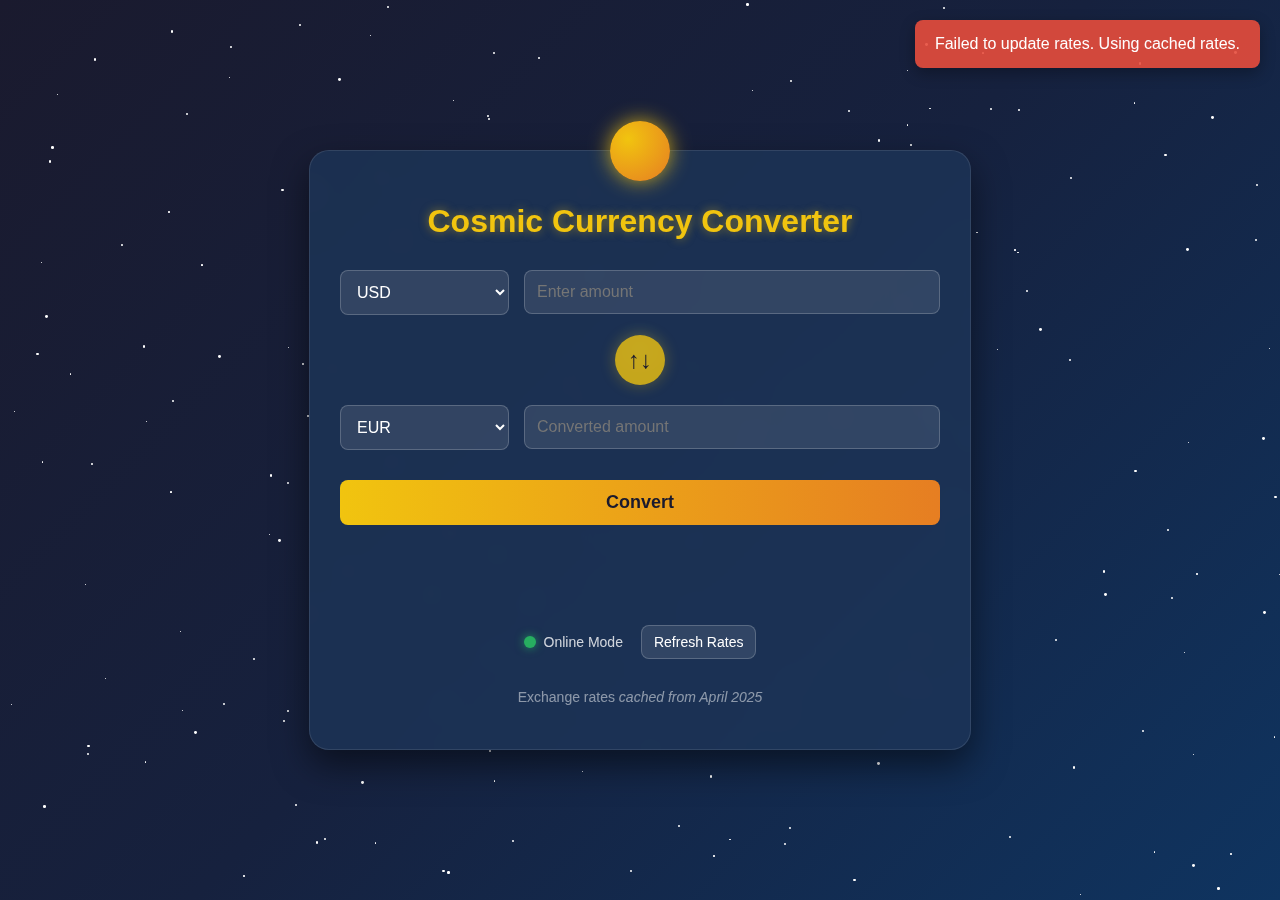
<file: Offline and online Currancy Converter/index.html>
<!DOCTYPE html>
<html lang="en">
<head>
    <meta charset="UTF-8">
    <meta name="viewport" content="width=device-width, initial-scale=1.0">
    <title>Cosmic Currency Converter</title>
    <style>
        body {
            font-family: 'Arial', sans-serif;
            margin: 0;
            padding: 0;
            background: linear-gradient(135deg, #1a1a2e, #16213e, #0f3460);
            color: #e6e6e6;
            height: 100vh;
            overflow: hidden;
            display: flex;
            justify-content: center;
            align-items: center;
        }
        
        .stars {
            position: absolute;
            width: 100%;
            height: 100%;
            z-index: 0;
        }
        
        .star {
            position: absolute;
            background-color: white;
            border-radius: 50%;
            animation: twinkle 5s infinite;
        }
        
        @keyframes twinkle {
            0% { opacity: 0.2; }
            50% { opacity: 1; }
            100% { opacity: 0.2; }
        }
        
        .container {
            position: relative;
            z-index: 1;
            background-color: rgba(29, 53, 87, 0.8);
            border-radius: 20px;
            padding: 30px;
            box-shadow: 0 15px 35px rgba(0, 0, 0, 0.5);
            width: 90%;
            max-width: 600px;
            backdrop-filter: blur(10px);
            border: 1px solid rgba(255, 255, 255, 0.1);
        }
        
        h1 {
            text-align: center;
            margin-bottom: 30px;
            color: #f1c40f;
            text-shadow: 0 0 10px rgba(241, 196, 15, 0.5);
        }
        
        .planet {
            width: 60px;
            height: 60px;
            border-radius: 50%;
            position: absolute;
            top: -30px;
            left: 50%;
            transform: translateX(-50%);
            background: radial-gradient(circle at 30% 30%, #f1c40f, #e67e22);
            box-shadow: 0 0 20px rgba(241, 196, 15, 0.8);
        }
        
        .converter-box {
            display: flex;
            flex-direction: column;
            gap: 20px;
        }
        
        .currency-row {
            display: flex;
            align-items: center;
            gap: 15px;
        }
        
        select, input {
            background-color: rgba(255, 255, 255, 0.1);
            border: 1px solid rgba(255, 255, 255, 0.2);
            border-radius: 8px;
            color: white;
            padding: 12px;
            font-size: 16px;
            width: 70%;
            transition: all 0.3s ease;
        }
        
        select {
            width: 30%;
            cursor: pointer;
        }
        
        select:focus, input:focus {
            outline: none;
            box-shadow: 0 0 10px rgba(241, 196, 15, 0.5);
            border-color: #f1c40f;
        }
        
        .swap-btn {
            background-color: rgba(241, 196, 15, 0.8);
            border: none;
            border-radius: 50%;
            width: 50px;
            height: 50px;
            display: flex;
            justify-content: center;
            align-items: center;
            align-self: center;
            cursor: pointer;
            transition: all 0.3s ease;
            box-shadow: 0 0 15px rgba(241, 196, 15, 0.3);
        }
        
        .swap-btn:hover {
            transform: scale(1.1) rotate(180deg);
            background-color: #f1c40f;
        }
        
        .swap-icon {
            font-size: 24px;
            color: #1a1a2e;
        }
        
        .convert-btn {
            background: linear-gradient(to right, #f1c40f, #e67e22);
            border: none;
            border-radius: 8px;
            color: #1a1a2e;
            padding: 12px;
            font-size: 18px;
            font-weight: bold;
            cursor: pointer;
            transition: all 0.3s ease;
            margin-top: 10px;
        }
        
        .convert-btn:hover {
            transform: translateY(-5px);
            box-shadow: 0 10px 20px rgba(241, 196, 15, 0.3);
        }
        
        .result {
            text-align: center;
            margin-top: 20px;
            font-size: 20px;
            min-height: 30px;
            color: #f1c40f;
        }
        
        .orbit {
            position: absolute;
            width: 200px;
            height: 200px;
            border: 1px dashed rgba(255, 255, 255, 0.2);
            border-radius: 50%;
            top: 50%;
            left: 50%;
            transform: translate(-50%, -50%);
            animation: rotate 60s linear infinite;
        }
        
        .mini-planet {
            position: absolute;
            width: 20px;
            height: 20px;
            border-radius: 50%;
            background: radial-gradient(circle at 30% 30%, #3498db, #2980b9);
            top: -10px;
            left: 50%;
            transform: translateX(-50%);
            box-shadow: 0 0 10px rgba(52, 152, 219, 0.5);
            animation: orbit-rotate 15s linear infinite;
        }
        
        @keyframes rotate {
            0% { transform: translate(-50%, -50%) rotate(0deg); }
            100% { transform: translate(-50%, -50%) rotate(360deg); }
        }
        
        @keyframes orbit-rotate {
            0% { transform: translateX(-50%) rotate(0deg); }
            100% { transform: translateX(-50%) rotate(360deg); }
        }
        
        .footer {
            text-align: center;
            margin-top: 30px;
            font-size: 14px;
            color: rgba(255, 255, 255, 0.5);
        }
        
        .status-indicator {
            display: flex;
            align-items: center;
            justify-content: center;
            gap: 8px;
            margin-top: 10px;
        }
        
        .indicator {
            width: 12px;
            height: 12px;
            border-radius: 50%;
            background-color: #e74c3c;
            box-shadow: 0 0 10px rgba(231, 76, 60, 0.8);
            transition: all 0.5s ease;
        }
        
        .online .indicator {
            background-color: #27ae60;
            box-shadow: 0 0 10px rgba(39, 174, 96, 0.8);
        }
        
        .mode-text {
            font-size: 14px;
            color: rgba(255, 255, 255, 0.8);
        }
        
        .refresh-rates-btn {
            background-color: rgba(255, 255, 255, 0.1);
            border: 1px solid rgba(255, 255, 255, 0.2);
            border-radius: 8px;
            color: white;
            padding: 8px 12px;
            font-size: 14px;
            cursor: pointer;
            transition: all 0.3s ease;
            margin-left: 10px;
            display: none;
        }
        
        .online .refresh-rates-btn {
            display: inline-block;
        }
        
        .refresh-rates-btn:hover {
            background-color: rgba(255, 255, 255, 0.2);
        }
        
        .notification {
            position: fixed;
            top: 20px;
            right: 20px;
            background-color: rgba(39, 174, 96, 0.9);
            color: white;
            padding: 15px 20px;
            border-radius: 8px;
            box-shadow: 0 5px 15px rgba(0, 0, 0, 0.3);
            transform: translateX(200%);
            transition: transform 0.3s ease;
            z-index: 100;
        }
        
        .notification.show {
            transform: translateX(0);
        }
        
        .notification.error {
            background-color: rgba(231, 76, 60, 0.9);
        }
        
        @keyframes fadeIn {
            from { opacity: 0; transform: translateY(-10px); }
            to { opacity: 1; transform: translateY(0); }
        }
        
        #last-updated {
            font-style: italic;
        }
    </style>
</head>
<body>
    <div class="stars" id="stars"></div>
    <div class="notification" id="notification">Rates updated successfully!</div>
    
    <div class="orbit">
        <div class="mini-planet"></div>
    </div>
    
    <div class="container">
        <div class="planet"></div>
        <h1>Cosmic Currency Converter</h1>
        
        <div class="converter-box">
            <div class="currency-row">
                <select id="from-currency">
                    <option value="USD">USD</option>
                    <option value="EUR">EUR</option>
                    <option value="GBP">GBP</option>
                    <option value="JPY">JPY</option>
                    <option value="CAD">CAD</option>
                    <option value="AUD">AUD</option>
                    <option value="CHF">CHF</option>
                    <option value="CNY">CNY</option>
                    <option value="INR">INR</option>
                    <option value="BRL">BRL</option>
                </select>
                <input type="number" id="amount" placeholder="Enter amount" min="0">
            </div>
            
            <button class="swap-btn" id="swap-btn">
                <span class="swap-icon">↑↓</span>
            </button>
            
            <div class="currency-row">
                <select id="to-currency">
                    <option value="EUR">EUR</option>
                    <option value="USD">USD</option>
                    <option value="GBP">GBP</option>
                    <option value="JPY">JPY</option>
                    <option value="CAD">CAD</option>
                    <option value="AUD">AUD</option>
                    <option value="CHF">CHF</option>
                    <option value="CNY">CNY</option>
                    <option value="INR">INR</option>
                    <option value="BRL">BRL</option>
                </select>
                <input type="text" id="result-input" placeholder="Converted amount" readonly>
            </div>
            
            <button class="convert-btn" id="convert-btn">Convert</button>
            
            <div class="result" id="result-text"></div>
            
            <div class="status-indicator" id="status-container">
                <div class="indicator" id="status-indicator"></div>
                <span class="mode-text" id="status-text">Offline Mode</span>
                <button class="refresh-rates-btn" id="refresh-rates-btn">Refresh Rates</button>
            </div>
        </div>
        
        <div class="footer">
            <p>Exchange rates <span id="last-updated">cached from April 2025</span></p>
        </div>
    </div>

    <script>
        // Create stars in the background
        function createStars() {
            const stars = document.getElementById('stars');
            const starCount = 200;
            
            for (let i = 0; i < starCount; i++) {
                const star = document.createElement('div');
                star.classList.add('star');
                
                // Random size between 1 and 3 pixels
                const size = Math.random() * 2 + 1;
                star.style.width = `${size}px`;
                star.style.height = `${size}px`;
                
                // Random position
                star.style.left = `${Math.random() * 100}%`;
                star.style.top = `${Math.random() * 100}%`;
                
                // Random animation delay
                star.style.animationDelay = `${Math.random() * 5}s`;
                
                stars.appendChild(star);
            }
        }
        
        // Fallback exchange rates (in case offline or API fails)
        const fallbackRates = {
            USD: {
                EUR: 0.92,
                GBP: 0.79,
                JPY: 112.50,
                CAD: 1.35,
                AUD: 1.50,
                CHF: 0.89,
                CNY: 7.15,
                INR: 74.20,
                BRL: 5.05
            },
            EUR: {
                USD: 1.09,
                GBP: 0.86,
                JPY: 122.30,
                CAD: 1.47,
                AUD: 1.63,
                CHF: 0.97,
                CNY: 7.78,
                INR: 80.70,
                BRL: 5.50
            },
            GBP: {
                USD: 1.27,
                EUR: 1.17,
                JPY: 142.90,
                CAD: 1.71,
                AUD: 1.90,
                CHF: 1.13,
                CNY: 9.07,
                INR: 94.20,
                BRL: 6.41
            },
            JPY: {
                USD: 0.0089,
                EUR: 0.0082,
                GBP: 0.0070,
                CAD: 0.012,
                AUD: 0.013,
                CHF: 0.0079,
                CNY: 0.063,
                INR: 0.66,
                BRL: 0.045
            },
            CAD: {
                USD: 0.74,
                EUR: 0.68,
                GBP: 0.58,
                JPY: 83.25,
                AUD: 1.11,
                CHF: 0.66,
                CNY: 5.30,
                INR: 54.96,
                BRL: 3.74
            },
            AUD: {
                USD: 0.67,
                EUR: 0.61,
                GBP: 0.53,
                JPY: 75.00,
                CAD: 0.90,
                CHF: 0.59,
                CNY: 4.77,
                INR: 49.47,
                BRL: 3.37
            },
            CHF: {
                USD: 1.12,
                EUR: 1.03,
                GBP: 0.88,
                JPY: 126.40,
                CAD: 1.51,
                AUD: 1.68,
                CNY: 8.03,
                INR: 83.37,
                BRL: 5.67
            },
            CNY: {
                USD: 0.14,
                EUR: 0.13,
                GBP: 0.11,
                JPY: 15.75,
                CAD: 0.19,
                AUD: 0.21,
                CHF: 0.12,
                INR: 10.38,
                BRL: 0.71
            },
            INR: {
                USD: 0.0135,
                EUR: 0.0124,
                GBP: 0.0106,
                JPY: 1.52,
                CAD: 0.0182,
                AUD: 0.0202,
                CHF: 0.012,
                CNY: 0.096,
                BRL: 0.068
            },
            BRL: {
                USD: 0.198,
                EUR: 0.182,
                GBP: 0.156,
                JPY: 22.28,
                CAD: 0.267,
                AUD: 0.297,
                CHF: 0.176,
                CNY: 1.416,
                INR: 14.70
            }
        };
        
        // Current exchange rates
        let currentRates = {};
        let isOnline = false;
        let lastUpdated = "cached from April 2025";
        
        // Check online status and update UI
        function updateOnlineStatus() {
            isOnline = navigator.onLine;
            const statusContainer = document.getElementById('status-container');
            const statusText = document.getElementById('status-text');
            
            if (isOnline) {
                statusContainer.classList.add('online');
                statusText.textContent = 'Online Mode';
            } else {
                statusContainer.classList.remove('online');
                statusText.textContent = 'Offline Mode';
            }
        }
        
        // Show notification
        function showNotification(message, isError = false) {
            const notification = document.getElementById('notification');
            notification.textContent = message;
            
            if (isError) {
                notification.classList.add('error');
            } else {
                notification.classList.remove('error');
            }
            
            notification.classList.add('show');
            
            setTimeout(() => {
                notification.classList.remove('show');
            }, 3000);
        }
        
        // Fetch current exchange rates
        async function fetchExchangeRates() {
            if (!navigator.onLine) {
                showNotification("You're offline. Using cached rates.", true);
                return false;
            }
            
            try {
                // Using ExchangeRate-API for demonstration
                // Note: In a real application, you would need to sign up for an API key
                const response = await fetch('https://open.er-api.com/v6/latest/USD');
                const data = await response.json();
                
                if (data && data.rates) {
                    // Process the API response to match our expected format
                    const currencies = ['USD', 'EUR', 'GBP', 'JPY', 'CAD', 'AUD', 'CHF', 'CNY', 'INR', 'BRL'];
                    const processedRates = {};
                    
                    // For each base currency
                    currencies.forEach(baseCurrency => {
                        processedRates[baseCurrency] = {};
                        
                        // For each target currency
                        currencies.forEach(targetCurrency => {
                            if (baseCurrency !== targetCurrency) {
                                // Calculate cross-rate from USD rates
                                if (baseCurrency === 'USD') {
                                    processedRates[baseCurrency][targetCurrency] = data.rates[targetCurrency];
                                } else if (targetCurrency === 'USD') {
                                    processedRates[baseCurrency][targetCurrency] = 1 / data.rates[baseCurrency];
                                } else {
                                    processedRates[baseCurrency][targetCurrency] = 
                                        data.rates[targetCurrency] / data.rates[baseCurrency];
                                }
                            }
                        });
                    });
                    
                    currentRates = processedRates;
                    
                    // Update last updated time
                    const now = new Date();
                    lastUpdated = `updated on ${now.toLocaleDateString()} at ${now.toLocaleTimeString()}`;
                    document.getElementById('last-updated').textContent = lastUpdated;
                    
                    // Save to localStorage for offline use
                    localStorage.setItem('exchangeRates', JSON.stringify(currentRates));
                    localStorage.setItem('lastUpdated', lastUpdated);
                    
                    showNotification("Exchange rates updated successfully!");
                    return true;
                } else {
                    throw new Error("Invalid API response");
                }
            } catch (error) {
                console.error("Error fetching rates:", error);
                showNotification("Failed to update rates. Using cached rates.", true);
                return false;
            }
        }
        
        // Load rates from localStorage or fallback
        function loadSavedRates() {
            const savedRates = localStorage.getItem('exchangeRates');
            const savedLastUpdated = localStorage.getItem('lastUpdated');
            
            if (savedRates) {
                currentRates = JSON.parse(savedRates);
                if (savedLastUpdated) {
                    lastUpdated = savedLastUpdated;
                    document.getElementById('last-updated').textContent = lastUpdated;
                }
            } else {
                currentRates = fallbackRates;
            }
        }
        
        // Convert currencies
        function convertCurrency() {
            const fromCurrency = document.getElementById('from-currency').value;
            const toCurrency = document.getElementById('to-currency').value;
            const amount = parseFloat(document.getElementById('amount').value);
            
            if (isNaN(amount)) {
                document.getElementById('result-text').textContent = "Please enter a valid amount";
                document.getElementById('result-input').value = "";
                return;
            }
            
            let convertedAmount;
            
            if (fromCurrency === toCurrency) {
                convertedAmount = amount;
            } else {
                // Get exchange rate from current rates or fallback to default
                let rate;
                
                // First try currentRates
                if (currentRates[fromCurrency] && currentRates[fromCurrency][toCurrency] !== undefined) {
                    rate = currentRates[fromCurrency][toCurrency];
                } 
                // Then try fallbackRates
                else if (fallbackRates[fromCurrency] && fallbackRates[fromCurrency][toCurrency] !== undefined) {
                    rate = fallbackRates[fromCurrency][toCurrency];
                } 
                // If rate not found in either
                else {
                    document.getElementById('result-text').textContent = "Exchange rate not available";
                    document.getElementById('result-input').value = "";
                    return;
                }
                
                convertedAmount = amount * rate;
            }
            
            // Display with 2 decimal places (or more if needed for small currencies like JPY)
            const formattedAmount = convertedAmount.toFixed(2);
            document.getElementById('result-input').value = formattedAmount;
            
            // Display result text
            document.getElementById('result-text').textContent = 
                `${amount} ${fromCurrency} = ${formattedAmount} ${toCurrency}`;
                
            // Add animation effect to result
            const resultText = document.getElementById('result-text');
            resultText.style.animation = 'none';
            setTimeout(() => {
                resultText.style.animation = 'fadeIn 0.5s';
            }, 10);
        }
        
        // Swap currencies
        function swapCurrencies() {
            const fromCurrency = document.getElementById('from-currency');
            const toCurrency = document.getElementById('to-currency');
            const amountInput = document.getElementById('amount');
            const resultInput = document.getElementById('result-input');
            
            const temp = fromCurrency.value;
            fromCurrency.value = toCurrency.value;
            toCurrency.value = temp;
            
            // Also swap the amount and result values if they exist
            if (amountInput.value && resultInput.value) {
                const tempValue = amountInput.value;
                amountInput.value = resultInput.value;
                resultInput.value = tempValue;
            }
            
            // If there's a value already, convert again
            if (amountInput.value) {
                convertCurrency();
            }
        }
        
        // Initialize the app
        async function initApp() {
            createStars();
            
            // Check online status
            updateOnlineStatus();
            
            // Load saved rates or fallback
            loadSavedRates();
            
            // Try to fetch fresh rates if online
            if (navigator.onLine) {
                await fetchExchangeRates();
            }
            
            // Add event listeners
            document.getElementById('convert-btn').addEventListener('click', convertCurrency);
            document.getElementById('swap-btn').addEventListener('click', swapCurrencies);
            document.getElementById('refresh-rates-btn').addEventListener('click', async function() {
                const success = await fetchExchangeRates();
                if (success && document.getElementById('amount').value) {
                    convertCurrency();
                }
            });
            
            // Also convert when pressing Enter in the input field
            document.getElementById('amount').addEventListener('keyup', function(event) {
                if (event.key === 'Enter') {
                    convertCurrency();
                }
            });
            
            // Listen for online/offline events
            window.addEventListener('online', function() {
                updateOnlineStatus();
                showNotification("You're back online! Click 'Refresh Rates' to update.");
            });
            
            window.addEventListener('offline', function() {
                updateOnlineStatus();
                showNotification("You're offline. Using cached rates.", true);
            });
        }
        
        // Start the app when DOM is loaded
        document.addEventListener('DOMContentLoaded', initApp);
    </script>
</body>
</html>
</file>
